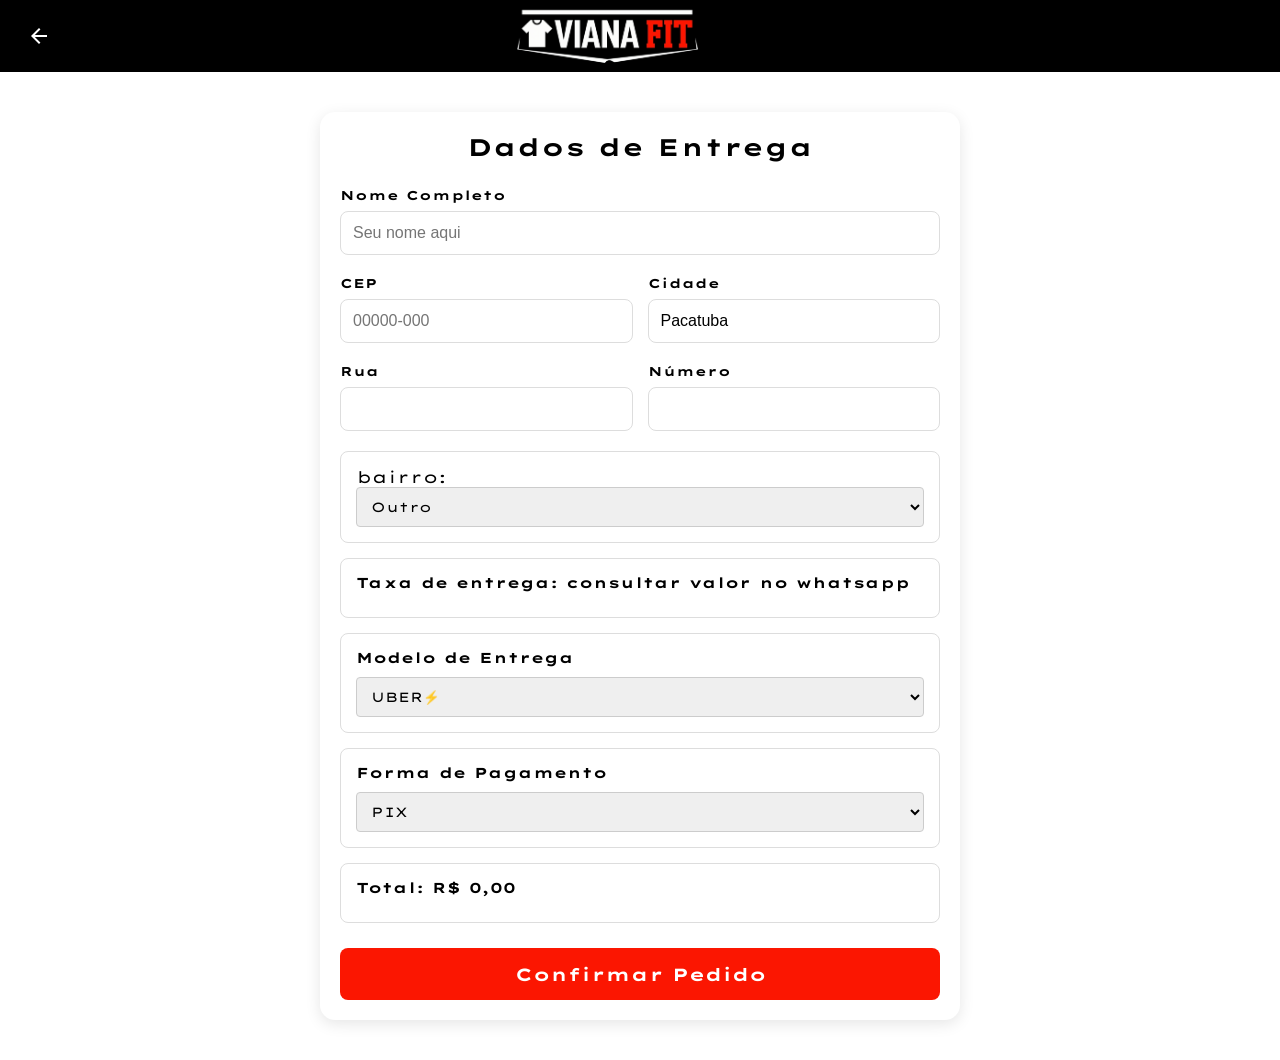
<file: pagamento.html>
<!DOCTYPE html>
<html lang="PT-BR">
<head>
    <meta charset="UTF-8">
    <meta name="viewport" content="width=device-width, initial-scale=1.0">
    <title>Checkout - Vianna Fit</title>
    <link rel="stylesheet" href="https://fonts.googleapis.com/css2?family=Material+Symbols+Outlined:opsz,wght,FILL,GRAD@20..48,100..700,0..1,-50..200" />
    <link rel="stylesheet" href="style.css">
    <style>
        .checkout-container {
            max-width: 600px;
            margin: 40px auto;
            padding: 20px;
            background: #fff;
            border-radius: 15px;
            box-shadow: 0px 4px 15px rgba(0,0,0,0.1);
        }

        .checkout-container h2 {
            text-align: center;
            margin-bottom: 25px;
            color: var(--cor-primaria);
            font-size: 1.5rem;
        }

        .form-group {
            margin-bottom: 20px;
            display: flex;
            flex-direction: column;
        }

        .form-group label {
            font-size: 0.8rem;
            margin-bottom: 8px;
            font-weight: bold;
        }

        .form-group input, .form-group select {
            padding: 12px;
            border: 1px solid #ddd;
            border-radius: 8px;
            font-family: sans-serif;
            font-size: 1rem;
        }

        .form-row {
            display: grid;
            grid-template-columns: 1fr 1fr;
            gap: 15px;
        }

        .radio-group {
            border: 1px solid #ddd;
            padding: 15px;
            border-radius: 8px;
            margin-bottom: 15px;
        }

        .radio-group p {
            font-size: 0.9rem;
            font-weight: bold;
            margin-bottom: 10px;
        }

        .radio-option {
            display: flex;
            align-items: center;
            gap: 10px;
            margin-bottom: 10px;
            cursor: pointer;
        }

        .radio-option input {
            accent-color: var(--cor-secundaria);
        }

        .btn-finalizar {
            width: 100%;
            padding: 15px;
            background-color: var(--cor-secundaria);
            color: white;
            border: none;
            border-radius: 8px;
            font-weight: bold;
            font-size: 1.1rem;
            cursor: pointer;
            transition: 0.3s;
            margin-top: 10px;
        }

        .btn-finalizar:hover {
            background-color: #d01201;
            transform: scale(1.02);
        }
        select {
            padding: 10px;
            border: 1px solid #ccc;
            border-radius: 4px;
            width: 100%;
            box-sizing: border-box;
        }

        @media(max-width: 480px) {
            .form-row { grid-template-columns: 1fr; }
            .checkout-container { width: 90%; margin: 20px auto; }
        }
    </style>
</head>
<body>
    <header>
        <span class="material-symbols-outlined menu" onclick="window.location.href='index.html'">arrow_back</span>
        <span class="logo"><img src="imagens/logo-horizontal.png" alt="logo" style="width: 250px; height:auto;"></span>
    </header>

    <main class="checkout-container">
        <h2>Dados de Entrega</h2>
        <form id="form-checkout">
            <div class="form-group">
                <label for="nome">Nome Completo</label>
                <input type="text" id="nome" name="nome" placeholder="Seu nome aqui" required>
            </div>

            <div class="form-row">
                <div class="form-group">
                    <label for="cep">CEP</label>
                    <input type="text" id="cep" name="cep" placeholder="00000-000" required>
                </div>
                <div class="form-group">
                    <label for="cidade">Cidade</label>
                    <input type="text" id="cidade" name="cidade" value="Pacatuba" required>
                </div>
            </div>

            <div class="form-row">
                <div class="form-group" style="grid-column: span 1.5;">
                    <label for="rua">Rua</label>
                    <input type="text" id="rua" name="rua" required>
                </div>
                <div class="form-group">
                    <label for="numero">Número</label>
                    <input type="text" id="numero" name="numero" required>
                </div>
            </div>
            <div class="radio-group">
                 <label>bairro:</label>
               <select name="" id="bairros" >
                    <option value="consultar valor no whatsapp">Outro</option>
                    <option value="15">Jose Walter</option>
                    <option value="20">Messejana</option>
                    <option value="24">Eusebio</option>
                    <option value="10">Maracanaú</option>
               </select>
                 
            </div>

             <div class="radio-group">
                <p>Taxa de entrega:  <span id="tx-entrega"></span></p>
                 
            </div>

            <div class="radio-group">
                <p>Modelo de Entrega</p>
                <select name="" id="modelo-entrega">
                    <option value="UBER⚡️">UBER⚡️</option>
                    <option value="rota">ROTA</option>
                </select>
            </div>

            <div class="radio-group">
                <p>Forma de Pagamento</p>
                 <select name="" id="forma-pagamento">
                    <option value="PIX">PIX</option>
                    <option value="DINHEIRO">DINHEIRO</option>
                </select>
               
            </div>
            <div class="radio-group">
               <p>Total: <span id="total"></span></p>
                
            </div>

            <button type="submit" class="btn-finalizar">Confirmar Pedido</button>
        </form>
    </main>

    <script src="js/api-cep.js"></script>
    <script src="js/pagamento.js"></script>
</body>
</html>
</file>
<file: style.css>
@import url('https://fonts.googleapis.com/css2?family=Lexend+Zetta:wght@100..900&display=swap');


:root{
  --cor-primaria:#000000;
  --cor-secundaria:#fb1601;
  --cor-branca-font:white;



}




*{
   margin: 0; 
  padding: 0;
  font-family: 'Lexend Zetta', Courier, monospace;
}

header{
    background-color: var(--cor-primaria);
    height: 8dvh;
    display: flex;
    justify-content: space-between;
   padding: 0 15px;
   align-items: center;
   position: relative;
 
 
}

/* slide texto promoçao */
.marquee-container {
  width: 100%;
  overflow: hidden; 
  background-color: var(--cor-secundaria); 
  color: var(--cor-primaria); 
  padding: 10px 0;
  white-space: nowrap; 
  position: relative;
}

.marquee-content {
  display: flex;
  width: max-content; 
  animation: scroll-loop 12s linear infinite; 
}

.marquee-item {
  display: flex;
  align-items: center;
}

.marquee-item span {
  font-family: sans-serif;
  font-size: 14px;
  font-weight: bold;
  padding: 0 20px;
}

.separator {
  opacity: 0.5;
}


@keyframes scroll-loop {
  0% {
    transform: translateX(0);
  }
  100% {
    transform: translateX(-50%);
  }
}


.marquee-container:hover .marquee-content {
  animation-play-state: paused;
}


/* -----------   */
/* navegaçao marcas */
.marcas {
  margin-top: 20px;
  
  display: flex;
  justify-content: center;
  align-items: center;
  gap: 35px;
}
.marcas > span{
  background-color: var(--cor-primaria);
  color:var(--cor-branca-font) ;
  padding: 5px 15px;
  letter-spacing: 4px;
  border-radius: 15px;
  cursor: pointer;
  box-shadow: 0px 2px 9px 0px gray;
  transition: all 0.5s ease;
}
.marcas > span:hover{
  background-color: var(--cor-branca-font);
  color: var(--cor-primaria);
  border: 1px solid var(--cor-primaria) ;
    

}

/* -----------   */
a{
  text-decoration: none;
color: var(--cor-branca-font);
}


/*  cards produdos ******            */
section{
  display: flex;
  gap: 20px;
  flex-wrap: wrap;
}
.section-nike{
  display: flex;
  gap: 20px;
}

.img-card {
    width: 100%;       
    height: 250px;     
    overflow: hidden;   
    background-color: #f9f9f9; 
}

/* 3. A Imagem em si - O AJUSTE */
.card-produto img {
    width: 100%;       
    height: 100%;      
    

    object-fit: cover;
    object-position: center; 
    display: block;   

}
.card-produto:hover{
  transform: translateY(-5px)
}

 .card-produto {
    width: 280px;
    background: #fff;
    border-radius: 15px;
    box-shadow: 0px 4px 15px rgba(0,0,0,0.1);
    overflow: hidden;
    transition: 0.3s;
    margin-top: 50px;
  

   
   
}

.info-card { padding: 20px; }

.preco{
  font-size: 2em;
}


.opcao {
    display: flex;
    gap: 10px;
    margin-top: 5px;
}

.opcao input[type="radio"] { display: none; }

.opcao label {
    width: 35px;
    height: 35px;
    border: 1px solid #ddd;
    display: flex;
    align-items: center;
    justify-content: center;
    border-radius: 8px;
    cursor: pointer;
    transition: 0.3s;
}

/* Quando selecionado, usa sua cor primária */
.opcao input[type="radio"]:checked + label {
    background-color: var(--cor-primaria);
    color: var(--cor-branca-font);
    border-color: var(--cor-primaria);
}
.opicao-cores {
    display: flex;
    gap: 12px;
    margin-top: 8px;
    margin-bottom: 10px;
}

/* Esconde o rádio padrão */
.opicao-cores input[type="radio"] {
    display: none;
}

/* Estilo do círculo de cor */
.opicao-cores label {
    width: 25px;
    height: 25px;
    border-radius: 50%;
    cursor: pointer;
    transition: all 0.3s ease;
    display: inline-block;
    position: relative;
    box-shadow: 0px 1px 4px rgba(0,0,0,0.2);
}

/* Efeito quando selecionado */
.opicao-cores input[type="radio"]:checked + label {
    transform: scale(1.3);
    outline: 2px solid var(--cor-secundaria);
    outline-offset: 3px;
}



.btn-adc-carrinho {
    width: 100%;
    padding: 12px;
    margin-top: 15px;
    background: var(--cor-primaria);
    color: white;
    border: none;
    border-radius: 8px;
    font-weight: bold;
    cursor: pointer;
    font-family: Arial, Helvetica, sans-serif;
}



/* -----------   */
.menu{
    color: white;
    margin-left: 0.5em;
   
}
.carrinho{
    color: white;
    font-size: 30px;
    padding-left: 15px;
}
.cardcout{
    position: relative;
    display: flex;
    align-items: center;
    margin-left: auto;
    cursor: pointer;

}
.contador{
    color: white;
    position:absolute ;
    top: -5px;
    right: -5px;

    padding: 3px;
    background-color:var(--cor-secundaria) ;
    font-size: 15px;
    font-weight: bold;
    border-radius: 40%;
    display: flex;
    align-items: center;
    justify-content: center;
}
span{
    margin-bottom: 0;
}
.logo{
    margin: -30px;
    position: absolute;
    left: 40%;
}

/*carrosel de ofertas */
.picture{
  box-shadow:-1px 1px 11px 1px rgba(59, 59, 59, 0.63); 
}
.slider {
  width: 100vw;
  height: 50vh;
  position: relative;
  overflow: hidden;
}

.slider figure {
  width: 100vw;
  height: 100%;
  position: absolute;
  top: 0;
  left: 0;
  background-size: contain;
  background-repeat: no-repeat;
  background-position: center center;

  animation: slide 12s infinite;
  transform: translateX(100%);

}
.slider figure:nth-child(1){
  background-image: url(imagens/promocao.jpg);
  animation-delay: 0s;
}
.slider figure:nth-child(2){
  background-image: url(imagens/model1.jpg);
  animation-delay: 4s;
}
.slider figure:nth-child(3){
  background-image: url(imagens/model1.jpg);
  animation-delay: 8s;
}
@keyframes slide {
  0% {transform: translateX(100%);}
  5% {transform: translateX(0%);}
  33% {transform: translateX(0%);}
  38% {transform: translateX(-100%);}
  100% {transform: translateX(-100%);}

}
.slider::before{
  content: '';
  position: absolute;
  width: 100%;
  height: 100%;
  background: #000000;
}


/* -----estilo carrinho------   */
/* Base do Carrinho Lateral */
#carrinho-lateral {
    position: fixed;
    top: 0;
    right: 0;
    width: 320px;
    height: 100%;
    background-color: white;
    box-shadow: -5px 0 15px rgba(0,0,0,0.2);
    z-index: 2000; /* Garante que fique acima de tudo */
    display: flex;
    flex-direction: column;
    transition: transform 0.3s ease-in-out;
}

/* Estado Escondido */
#carrinho-lateral.hidden {
    transform: translateX(100%);
}

/* Cabeçalho do Carrinho */
.cart-header {
    padding: 20px;
    background-color: var(--cor-primaria); /* Usando sua variável do style.css */
    color: white;
    display: flex;
    justify-content: space-between;
    align-items: center;
}

.cart-header button {
    background: none;
    border: none;
    color: white;
    font-size: 24px;
    cursor: pointer;
}

#carrinho-itens {
    flex: 1;
    overflow-y: auto;
    padding: 20px;
}

.cart-footer {
    padding: 20px;
    border-top: 1px solid #ddd;
    background: #f9f9f9;
}

.total {
    display: flex;
    justify-content: space-between;
    font-size: 1.2rem;
    font-weight: bold;
    margin-bottom: 15px;
    color: var(--cor-primaria);
}

.btn-finalizar {
    width: 100%;
    background-color: #2e7d32; /* Verde para finalizar */
    color: white;
    padding: 15px;
    border: none;
    border-radius: 8px;
    font-weight: bold;
    cursor: pointer;
    font-size: 1rem;
}


/* estigo cards esgotado */

.produto-esgotado {
    filter: grayscale(100%);
    opacity: 0.6;
}

.produto-esgotado .img-card img {
    filter: grayscale(100%);
}


.produto-esgotado .btn-adc-carrinho {
    background-color: #999; 
    cursor: not-allowed; 
    pointer-events: none; 
}


.produto-esgotado .selecao label {
    cursor: not-allowed;
    opacity: 0.5;
}






/* =========================
   FOOTER (RODAPÉ)
========================= */
.site-footer {
    background-color: #111; /* Cinza bem escuro, quase preto */
    color: #ffffff;
    padding: 30px 20px 20px 20px;
    margin-top: 50px; /* Dá um respiro da listagem de produtos */
    border-top: 3px solid #333;
}

.footer-content {
    display: flex;
    flex-direction: column;
    align-items: center;
    gap: 20px;
    max-width: 1200px;
    margin: 0 auto;
    text-align: center;
}

.footer-logo-texto h3 {
    margin: 0 0 5px 0;
    font-size: 1.5rem;
    letter-spacing: 2px;
    text-transform: uppercase;
}

.footer-logo-texto p {
    margin: 0;
    font-size: 0.9rem;
    color: #aaaaaa;
}

.social-links {
    display: flex;
    gap: 25px;
}

.social-links a {
    color: #ffffff;
    transition: transform 0.3s ease, color 0.3s ease;
    display: inline-flex;
}

.icone-social {
    width: 32px;
    height: 32px;
    fill: currentColor; /* Faz o SVG herdar a cor do link */
}

/* Efeito de hover nos ícones (fica com a cor da sua marca, se preferir mude para o red do checkout) */
.social-links a:hover {
    transform: translateY(-5px) scale(1.1);
    color: #d01201; /* Coloquei a mesma cor de destaque do seu botão do checkout */
}

.footer-copyright {
    width: 100%;
    border-top: 1px solid #333;
    padding-top: 15px;
    font-size: 0.8rem;
    color: #777;
    margin-top: 10px;
}


/* telas menores*/
@media(max-width:768px){
    .logo{
    margin: -30px;
    position: absolute;
    left: 35%;
  
}
/* cards telas mobile  */
.section-nike{
  gap: 10px;
 flex-direction: column;
 align-items: center;
}
.section-adidas{
  gap: 10px;
 flex-direction: column;
 align-items: center;
}
.cards-produtos{
  width: 90%;
  max-width: 350px;
}


    
}
</file>
